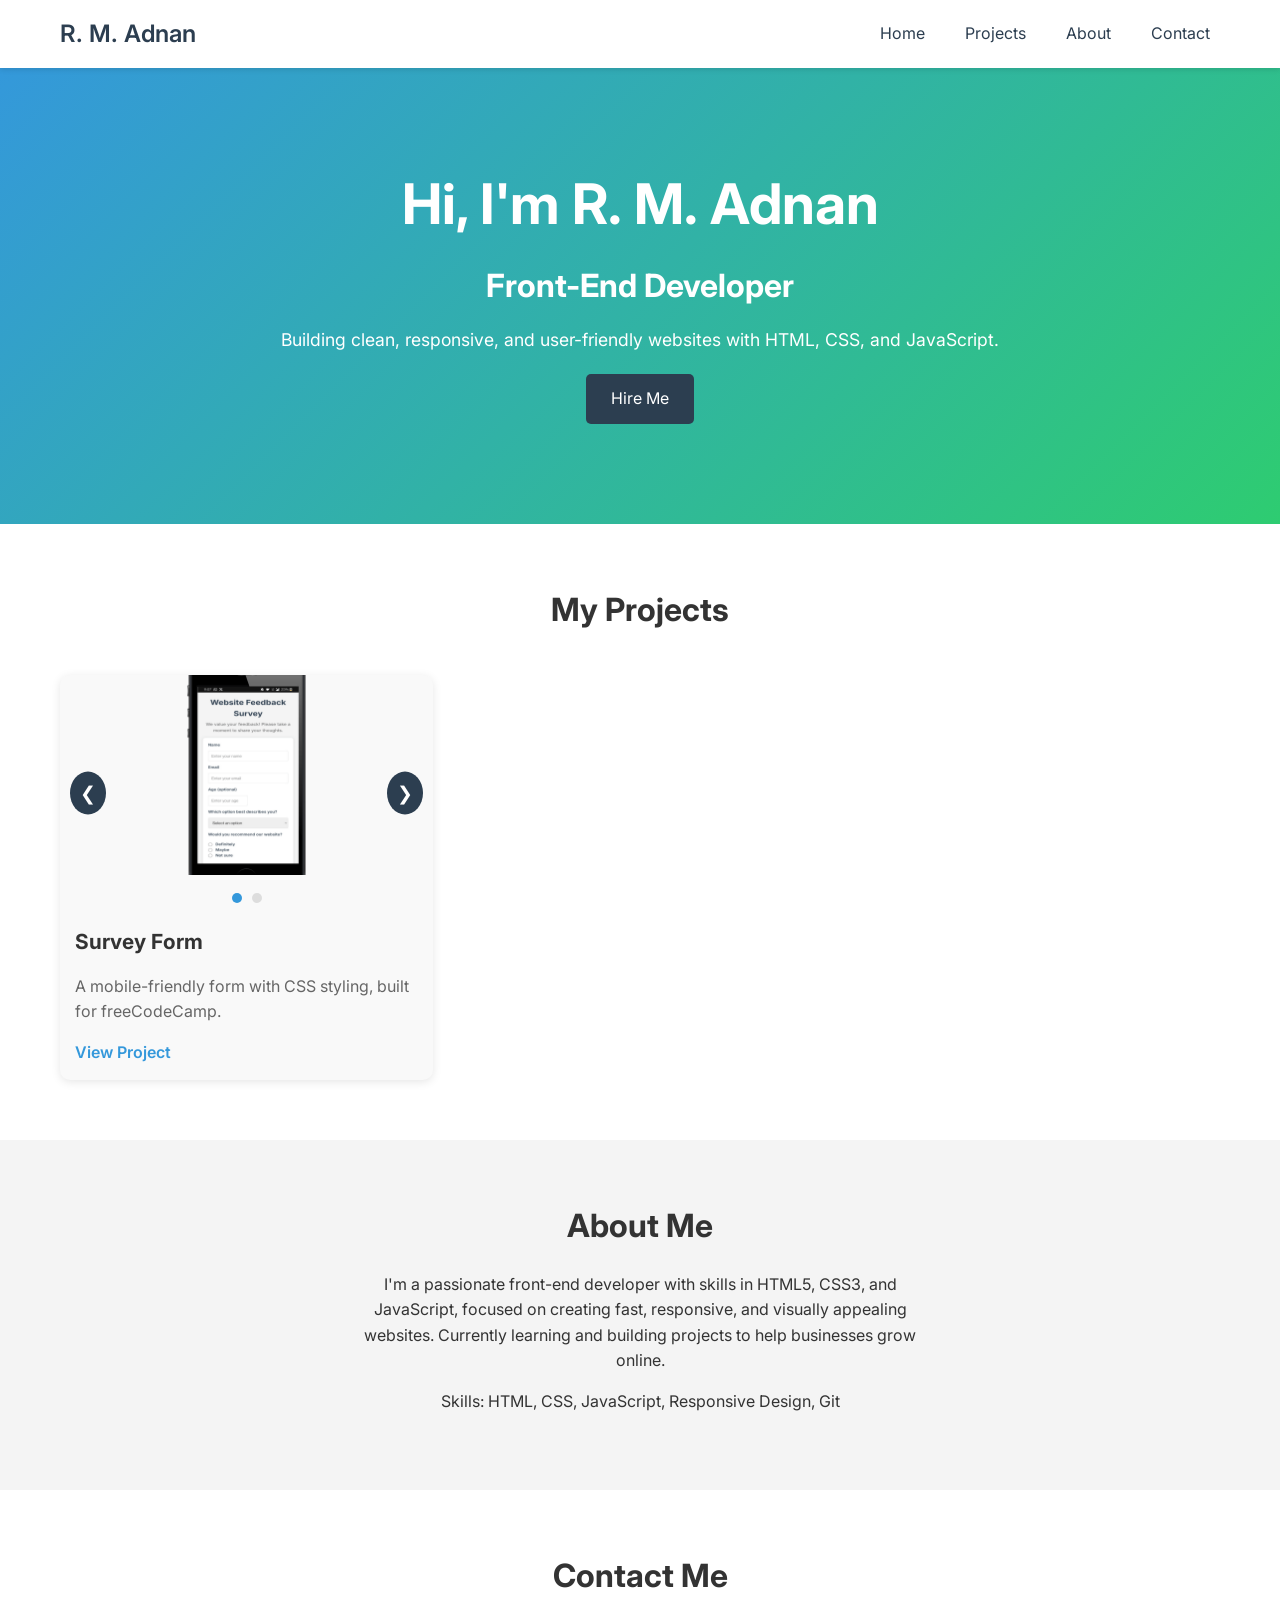
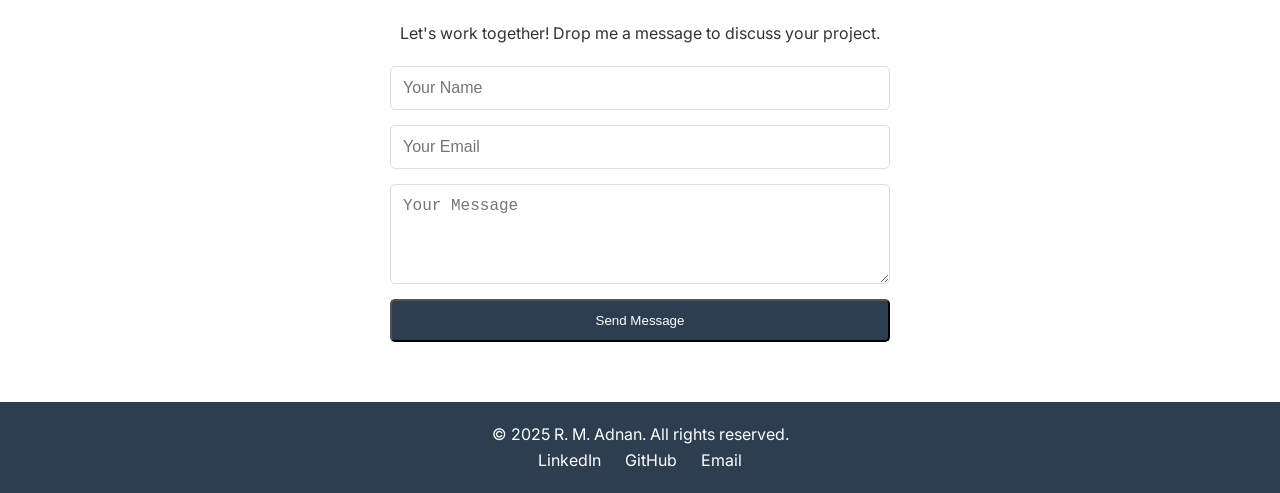
<file: index.html>
<!DOCTYPE html>
<html lang="en">
<head>
    <meta charset="UTF-8">
    <meta name="viewport" content="width=device-width, initial-scale=1.0">
    <meta name="description" content="Portfolio of R. M. Adnan, an aspiring front-end developer specializing in HTML5, CSS3, and JavaScript. Explore responsive projects like the Survey Form with a sleek slider. Available for freelance web development.">
    <meta name="keywords" content="front-end developer, HTML, CSS, JavaScript, portfolio, freelance web developer, responsive design, survey form, web development projects">
    <meta name="author" content="R. M. Adnan">
    <meta name="robots" content="index, follow">
    <meta name="googlebot" content="index, follow">
    <meta property="og:title" content="R. M. Adnan | Front-End Developer Portfolio">
    <meta property="og:description" content="Check out R. M. Adnan's portfolio featuring responsive web development projects like the Survey Form with a slider. Hire me for freelance work!">
    <meta property="og:image" content="https://techspert.github.io/portfolio/survey-form/survey-form-ss-1.png">
    <meta property="og:url" content="https://techspert.github.io/portfolio">
    <meta property="og:type" content="website">
    <meta name="twitter:card" content="summary_large_image">
    <meta name="twitter:title" content="R. M. Adnan | Front-End Developer Portfolio">
    <meta name="twitter:description" content="Explore R. M. Adnan's portfolio with projects like the Survey Form. Available for freelance HTML/CSS development.">
    <meta name="twitter:image" content="https://techspert.github.io/portfolio/survey-form/survey-form-ss-1.png">
    <title>R. M. Adnan - Front-End Developer</title>
    <link rel="stylesheet" href="style.css">
    <link href="https://fonts.googleapis.com/css2?family=Inter:wght@400;600;700&display=swap" rel="stylesheet">
</head>
<body>
    <!-- Navigation -->
    <nav class="navbar">
        <div class="container">
            <h1 class="logo">R. M. Adnan</h1>
            <ul class="nav-links">
                <li><a href="#home">Home</a></li>
                <li><a href="#projects">Projects</a></li>
                <li><a href="#about">About</a></li>
                <li><a href="#contact">Contact</a></li>
            </ul>
            <div class="hamburger">
                <span></span>
                <span></span>
                <span></span>
            </div>
        </div>
    </nav>

    <!-- Hero Section -->
    <section id="home" class="hero">
        <div class="container">
            <h2>Hi, I'm R.&nbsp;M.&nbsp;Adnan</h2>
            <h3>Front-End Developer</h3>
            <p>Building clean, responsive, and user-friendly websites with HTML, CSS, and JavaScript.</p>
            <a href="#contact" class="cta-button">Hire Me</a>
        </div>
    </section>

    <!-- Projects Section -->
    <section id="projects" class="projects">
        <div class="container">
            <h2>My Projects</h2>
            <div class="project-grid">
                <!-- Project 1 -->
              <!--  <div class="project-card">
                    <img src="https://techspert.github.io/" alt="Project 1" width="300" height="200">
                    <h3>Tribute Page</h3>
                    <p>A responsive tribute page built with HTML and CSS for freeCodeCamp.</p>
                    <a href="https://your-project-link.com" target="_blank" class="project-link">View Project</a>
                </div> -->
                <!-- Project 2 -->
                <div class="project-card">
                  <div class="slider-container">
                    <div class="slider">
                      <img src="survey-form/survey-form-assets/survey-form-ss-1.png" alt="Survey Form Mobile View" class="slide">
                      <img src="survey-form/survey-form-assets/survey-form-ss-2.png" alt="Survey Form Desktop View" class="slide">
                    </div>
                    <button class="slider-prev">❮</button>
                    <button class="slider-next">❯</button>
                    <div class="slider-dots"></div>
                  </div>
                  <h3>Survey Form</h3>
                  <p>A mobile-friendly form with CSS styling, built for freeCodeCamp.</p>
                  <a href="survey-form/survey-form.html" target="_blank" class="project-link">View Project</a>
                </div>
                <!-- Project 3 -->
              <!--  <div class="project-card">
                    <img src="https://via.placeholder.com/300x200" alt="Project 3">
                    <h3>Landing Page</h3>
                    <p>A product landing page with responsive design and animations.</p>
                    <a href="https://your-project-link.com" target="_blank" class="project-link">View Project</a>
                </div>  -->
            </div>
        </div>
    </section>

    <!-- About Section -->
    <section id="about" class="about">
        <div class="container">
            <h2>About Me</h2>
            <p>I'm a passionate front-end developer with skills in HTML5, CSS3, and JavaScript, focused on creating fast, responsive, and visually appealing websites. Currently learning and building projects to help businesses grow online.</p>
            <p>Skills: HTML, CSS, JavaScript, Responsive Design, Git</p>
        </div>
    </section>

    <!-- Contact Section -->
    <section id="contact" class="contact">
        <div class="container">
            <h2>Contact Me</h2>
            <p>Let's work together! Drop me a message to discuss your project.</p>
            <form id="contact-form" action="https://formspree.io/f/meolnvan" method="POST">
                <input type="text" name="name" placeholder="Your Name" required>
                <input type="email" name="email" placeholder="Your Email" required>
                <textarea name="message" placeholder="Your Message" required></textarea>
                <button type="submit" class="cta-button">Send Message</button>
            </form>
        </div>
    </section>

    <!-- Footer -->
    <footer>
        <div class="container">
            <p>&copy;&nbsp;2025&nbsp;R.&nbsp;M.&nbsp;Adnan.&nbsp;All&nbsp;rights&nbsp;reserved.</p>
            <div class="social-links">
                <a href="https://www.linkedin.com/in/muhammad-adnan-256122185" target="_blank">LinkedIn</a>
                <a href="https://github.com/techspert" target="_blank">GitHub</a>
                <a href="mailto:wdevadnan@gmail.com">Email</a>
            </div>
        </div>
    </footer>

    <script src="script.js"></script>
</body>
</html>
</file>
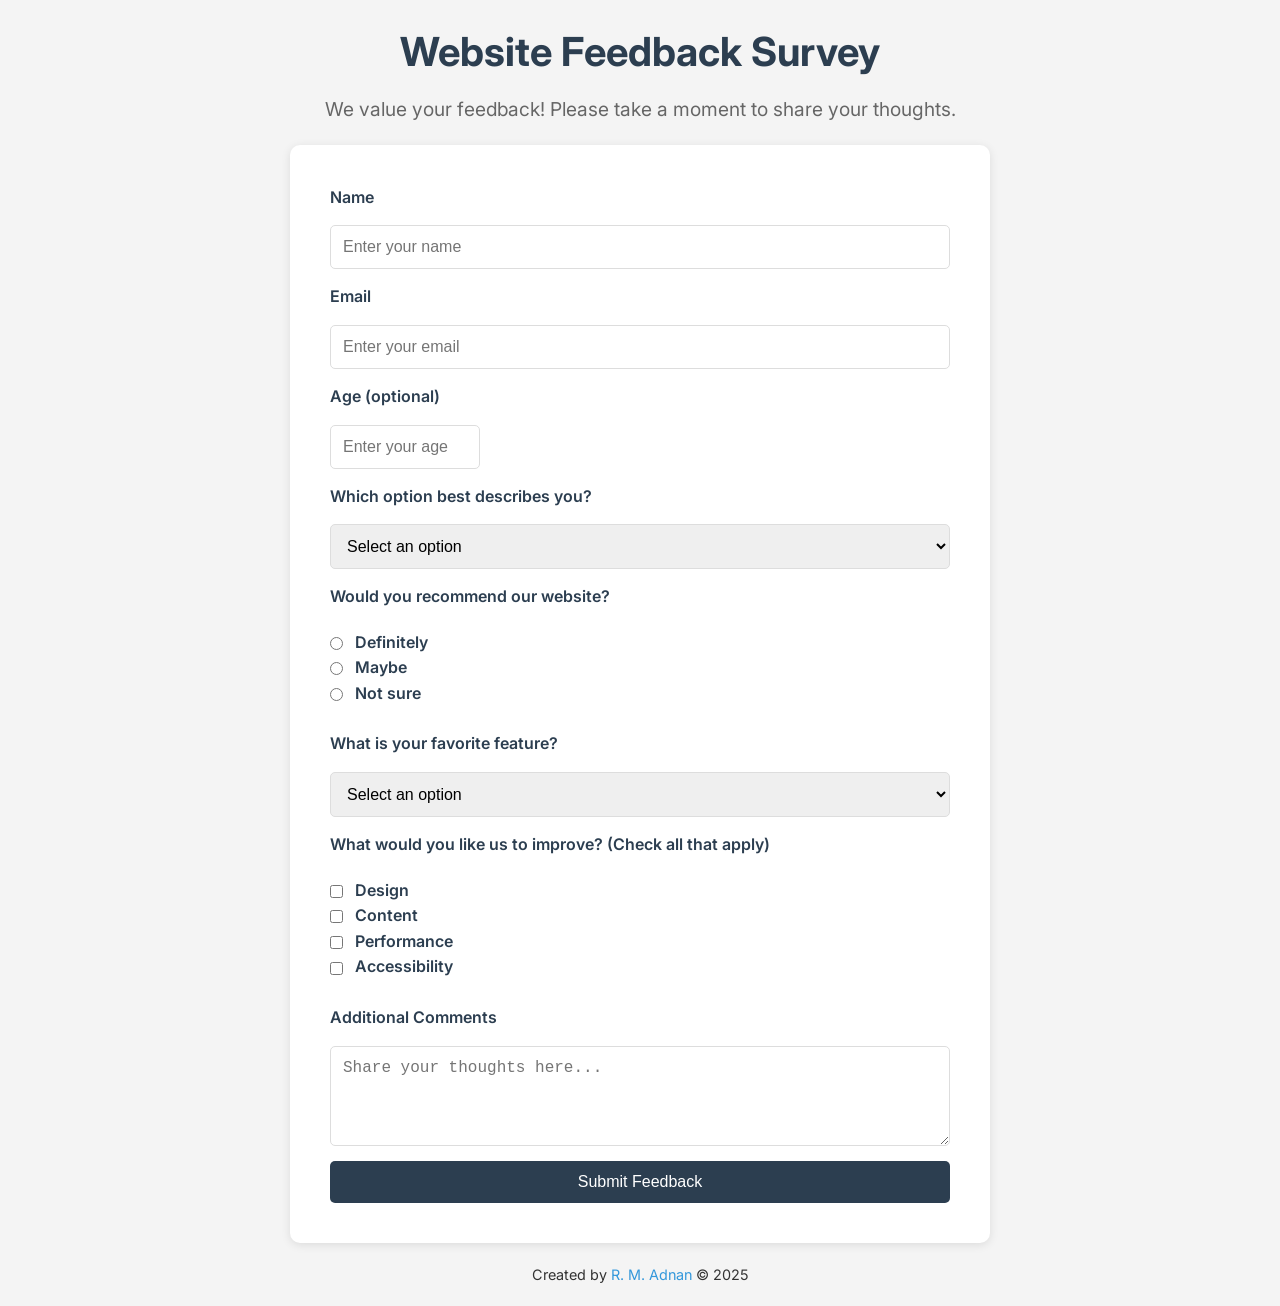
<file: survey-form/survey-form.html>
<!DOCTYPE html>
<html lang="en">
<head>
    <meta charset="UTF-8">
    <meta name="viewport" content="width=device-width, initial-scale=1.0">
    <title>Survey Form - R. M. Adnan</title>
    <link rel="stylesheet" href="survey-form.css">
    <link href="https://fonts.googleapis.com/css2?family=Inter:wght@400;600;700&display=swap" rel="stylesheet">
</head>
<body>
    <header>
        <h1 id="title">Website Feedback Survey</h1>
        <p id="description">We value your feedback! Please take a moment to share your thoughts.</p>
    </header>
    <main>
        <form id="survey-form" action="https://formspree.io/f/meoldjkp" method="POST">
            <!-- Name -->
            <label id="name-label" for="name">Name</label>
            <input type="text" id="name" name="name" placeholder="Enter your name" required>

            <!-- Email -->
            <label id="email-label" for="email">Email</label>
            <input type="email" id="email" name="email" placeholder="Enter your email" required>

            <!-- Age -->
            <label id="number-label" for="number">Age (optional)</label>
            <input type="number" id="number" name="age" placeholder="Enter your age" min="13" max="120">

            <!-- Role -->
            <label for="dropdown">Which option best describes you?</label>
            <select id="dropdown" name="role" required>
                <option value="" disabled selected>Select an option</option>
                <option value="student">Student</option>
                <option value="professional">Professional</option>
                <option value="hobbyist">Hobbyist</option>
                <option value="other">Other</option>
            </select>

            <!-- Recommendation -->
            <fieldset>
                <legend>Would you recommend our website?</legend>
                <label class="inline"><input type="radio" name="recommend" value="definitely" class="inline" required> Definitely</label>
                <label class="inline"><input type="radio" name="recommend" value="maybe" class="inline"> Maybe</label>
                <label class="inline"><input type="radio" name="recommend" value="not-sure" class="inline"> Not sure</label>
            </fieldset>

            <!-- Favorite Feature -->
            <label for="feature">What is your favorite feature?</label>
            <select id="feature" name="feature">
                <option value="" disabled selected>Select an option</option>
                <option value="design">Design</option>
                <option value="content">Content</option>
                <option value="usability">Usability</option>
                <option value="other">Other</option>
            </select>

            <!-- Improvements -->
            <fieldset>
                <legend>What would you like us to improve? (Check all that apply)</legend>
                <label class="inline"><input type="checkbox" name="improve" value="design" class="inline"> Design</label>
                <label class="inline"><input type="checkbox" name="improve" value="content" class="inline"> Content</label>
                <label class="inline"><input type="checkbox" name="improve" value="performance" class="inline"> Performance</label>
                <label class="inline"><input type="checkbox" name="improve" value="accessibility" class="inline"> Accessibility</label>
            </fieldset>

            <!-- Comments -->
            <label for="comments">Additional Comments</label>
            <textarea id="comments" name="comments" placeholder="Share your thoughts here..."></textarea>

            <!-- Submit -->
            <button type="submit" id="submit" class="cta-button">Submit Feedback</button>
        </form>
    </main>
    <footer>
        <p>Created by <a href="https://techspert.github.io/portfolio" target="_blank">R. M. Adnan</a> &copy; 2025</p>
    </footer>
    <script src="survey-form.js"></script>
</body>
  </html>
</file>
<file: style.css>
/* Reset and Global Styles */
* {
    margin: 0;
    padding: 0;
    box-sizing: border-box;
}

body {
    font-family: 'Inter', sans-serif;
    line-height: 1.6;
    color: #333;
    background-color: #f4f4f4;
}

/* Mobile-First Approach */
.container {
    max-width: 1200px;
    margin: 0 auto;
    padding: 0 20px;
}

/* Navigation */
.navbar {
    background: #fff;
    box-shadow: 0 2px 5px rgba(0, 0, 0, 0.1);
    position: fixed;
    width: 100%;
    top: 0;
    z-index: 1000;
}

.navbar .container {
    display: flex;
    justify-content: space-between;
    align-items: center;
    padding: 15px 20px;
}

.logo {
    font-size: 1.5rem;
    font-weight: 600;
    color: #2c3e50;
}

.nav-links {
    display: none;
    list-style: none;
}

.nav-links li a {
    color: #2c3e50;
    text-decoration: none;
    padding: 10px;
    transition: color 0.3s;
}

.nav-links li a:hover {
    color: #3498db;
}

.hamburger {
    display: flex;
    flex-direction: column;
    cursor: pointer;
}

.hamburger span {
    width: 25px;
    height: 3px;
    background: #2c3e50;
    margin: 2px 0;
    transition: all 0.3s;
}

.nav-links.active {
    display: flex;
    flex-direction: column;
    position: absolute;
    top: 60px;
    left: 0;
    width: 100%;
    background: #fff;
    padding: 20px;
    box-shadow: 0 2px 5px rgba(0, 0, 0, 0.1);
}

/* Hero Section */
.hero {
    background: linear-gradient(135deg, #3498db, #2ecc71);
    color: #fff;
    text-align: center;
    padding: 100px 20px;
    margin-top: 60px;
}

.hero h2 {
    font-size: 2.5rem;
    margin-bottom: 10px;
}

.hero h3 {
    font-size: 1.5rem;
    margin-bottom: 15px;
}

.hero p {
    font-size: 1.1rem;
    margin-bottom: 20px;
}

.cta-button {
    display: inline-block;
    padding: 12px 25px;
    background: #2c3e50;
    color: #fff;
    text-decoration: none;
    border-radius: 5px;
    transition: background 0.3s;
}

.cta-button:hover {
    background: #3498db;
}

/* Projects Section */
.projects {
    padding: 60px 20px;
    background: #fff;
}

.projects h2 {
    text-align: center;
    margin-bottom: 40px;
    font-size: 2rem;
}

.project-grid {
    display: grid;
    grid-template-columns: 1fr;
    gap: 20px;
}

.project-card {
    background: #f9f9f9;
    border-radius: 10px;
    overflow: hidden;
    box-shadow: 0 2px 10px rgba(0, 0, 0, 0.1);
    transition: transform 0.3s;
}

.project-card:hover {
    transform: translateY(-5px);
}

.project-card img {
    width: 100%;
    height: auto;
}

.project-images {
    display: flex;
    flex-direction: column;
    gap: 10px;
}

.project-image {
    width: 100%;
    height: auto;
    max-height: 200px;
    object-fit: cover;
    border-radius: 5px;
}

@media (min-width: 768px) {
    .project-images {
        flex-direction: row;
        gap: 15px;
    }

    .project-image {
        width: 48%; /* Approx half width on desktop */
        max-height: 150px; /* Adjusted for side-by-side */
    }
}

.project-card h3 {
    font-size: 1.3rem;
    margin: 15px;
}

.project-card p {
    margin: 0 15px 15px;
    color: #666;
}

.project-link {
    display: inline-block;
    margin: 0 15px 15px;
    color: #3498db;
    text-decoration: none;
    font-weight: 600;
}

.project-link:hover {
    text-decoration: underline;
}

/* Slider Styles */
.slider-container {
    position: relative;
    max-width: 100%;
    overflow: hidden;
    border-radius: 8px;
    margin-bottom: 15px;
}

.slider {
    display: flex;
    transition: transform 0.5s ease;
    width: 100%;
}

.slide {
    min-width: 100%;
    height: auto;
    object-fit: cover;
    border-radius: 8px;
}

.slider-prev, .slider-next {
    position: absolute;
    top: 50%;
    transform: translateY(-50%);
    background: #2c3e50; /* Dark navy from the first theme */
    color: #fff;
    border: none;
    padding: 10px;
    cursor: pointer;
    border-radius: 50%;
    font-size: 1.2rem;
    z-index: 10;
    transition: background 0.3s, transform 0.2s;
}

.slider-prev {
    left: 10px;
}

.slider-next {
    right: 10px;
}

.slider-prev:hover, .slider-next:hover {
    background: #3498db; /* Blue accent from the first theme */
    transform: translateY(-50%) scale(1.1);
}

.slider-dots {
    text-align: center;
    margin-top: 10px;
}

.dot {
    height: 10px;
    width: 10px;
    background: #ddd; /* Light gray to match the light theme */
    border-radius: 50%;
    display: inline-block;
    margin: 0 5px;
    cursor: pointer;
    transition: background 0.3s;
}

.dot.active {
    background: #3498db; /* Blue accent for active dot */
}

/* Responsive Adjustments */
@media (min-width: 768px) {
    .slide {
        max-height: 200px; /* Match original card height */
    }
        }

/* About Section */
.about {
    padding: 60px 20px;
    background: #f4f4f4;
    text-align: center;
}

.about h2 {
    font-size: 2rem;
    margin-bottom: 20px;
}

.about p {
    max-width: 600px;
    margin: 0 auto 15px;
}

/* Contact Section */
.contact {
    padding: 60px 20px;
    background: #fff;
    text-align: center;
}

.contact h2 {
    font-size: 2rem;
    margin-bottom: 20px;
}

.contact p {
    margin-bottom: 20px;
}

#contact-form {
    max-width: 500px;
    margin: 0 auto;
    display: flex;
    flex-direction: column;
    gap: 15px;
}

#contact-form input,
#contact-form textarea {
    padding: 12px;
    border: 1px solid #ddd;
    border-radius: 5px;
    font-size: 1rem;
}

#contact-form textarea {
    resize: vertical;
    min-height: 100px;
}

/* Footer */
footer {
    background: #2c3e50;
    color: #fff;
    padding: 20px;
    text-align: center;
}

.social-links a {
    color: #fff;
    margin: 0 10px;
    text-decoration: none;
}

.social-links a:hover {
    color: #3498db;
}

/* Media Queries for Desktop */
@media (min-width: 768px) {
    .nav-links {
        display: flex;
        gap: 20px;
    }
    .hamburger {
        display: none;
    }
    .hero h2 {
        font-size: 3.5rem;
    }
    .hero h3 {
        font-size: 2rem;
    }
    .project-grid {
        grid-template-columns: repeat(3, 1fr);
    }
}l
</file>
<file: survey-form/survey-form.css>
/* Reset and Global Styles */
* {
    margin: 0;
    padding: 0;
    box-sizing: border-box;
}

body {
    font-family: 'Inter', sans-serif;
    line-height: 1.6;
    color: #333;
    background-color: #f4f4f4;
    padding: 20px;
}

/* Mobile-First Layout */
main {
    max-width: 700px;
    margin: 0 auto;
    padding: 20px;
    background: #fff;
    border-radius: 10px;
    box-shadow: 0 2px 10px rgba(0, 0, 0, 0.1);
}

/* Header */
header {
    text-align: center;
    margin-bottom: 20px;
}

#title {
    font-size: 2rem;
    color: #2c3e50;
    margin-bottom: 10px;
}

#description {
    font-size: 1.1rem;
    color: #666;
}

/* Form Styles */
#survey-form {
    display: flex;
    flex-direction: column;
    gap: 15px;
}

label {
    font-size: 1rem;
    font-weight: 600;
    color: #2c3e50;
}

input, select, textarea {
    width: 100%;
    padding: 12px;
    border: 1px solid #ddd;
    border-radius: 5px;
    font-size: 1rem;
    transition: border-color 0.3s;
}

input:focus, select:focus, textarea:focus {
    border-color: #3498db;
    outline: none;
}

input[type="number"] {
    max-width: 150px;
}

.inline {
  width: unset;
  margin: 0 0.5em 0 0;
  vertical-align: middle;
}

textarea {
    resize: vertical;
    min-height: 100px;
}

fieldset {
    border: none;
    padding: 10px 0;
}

fieldset legend {
    font-weight: 600;
    margin-bottom: 10px;
    color: #2c3e50;
}

fieldset label {
    display: block;
    margin: 8px 0;
}

.cta-button {
    padding: 12px;
    background: #2c3e50;
    color: #fff;
    border: none;
    border-radius: 5px;
    font-size: 1rem;
    cursor: pointer;
    transition: background 0.3s;
}

.cta-button:hover {
    background: #3498db;
}

/* Footer */
footer {
    text-align: center;
    margin-top: 20px;
    font-size: 0.9rem;
}

footer a {
    color: #3498db;
    text-decoration: none;
}

footer a:hover {
    text-decoration: underline;
}

/* Media Queries for Desktop */
@media (min-width: 768px) {
    #title {
        font-size: 2.5rem;
    }
    #description {
        font-size: 1.2rem;
    }
    main {
        padding: 40px;
    }
  }
</file>
